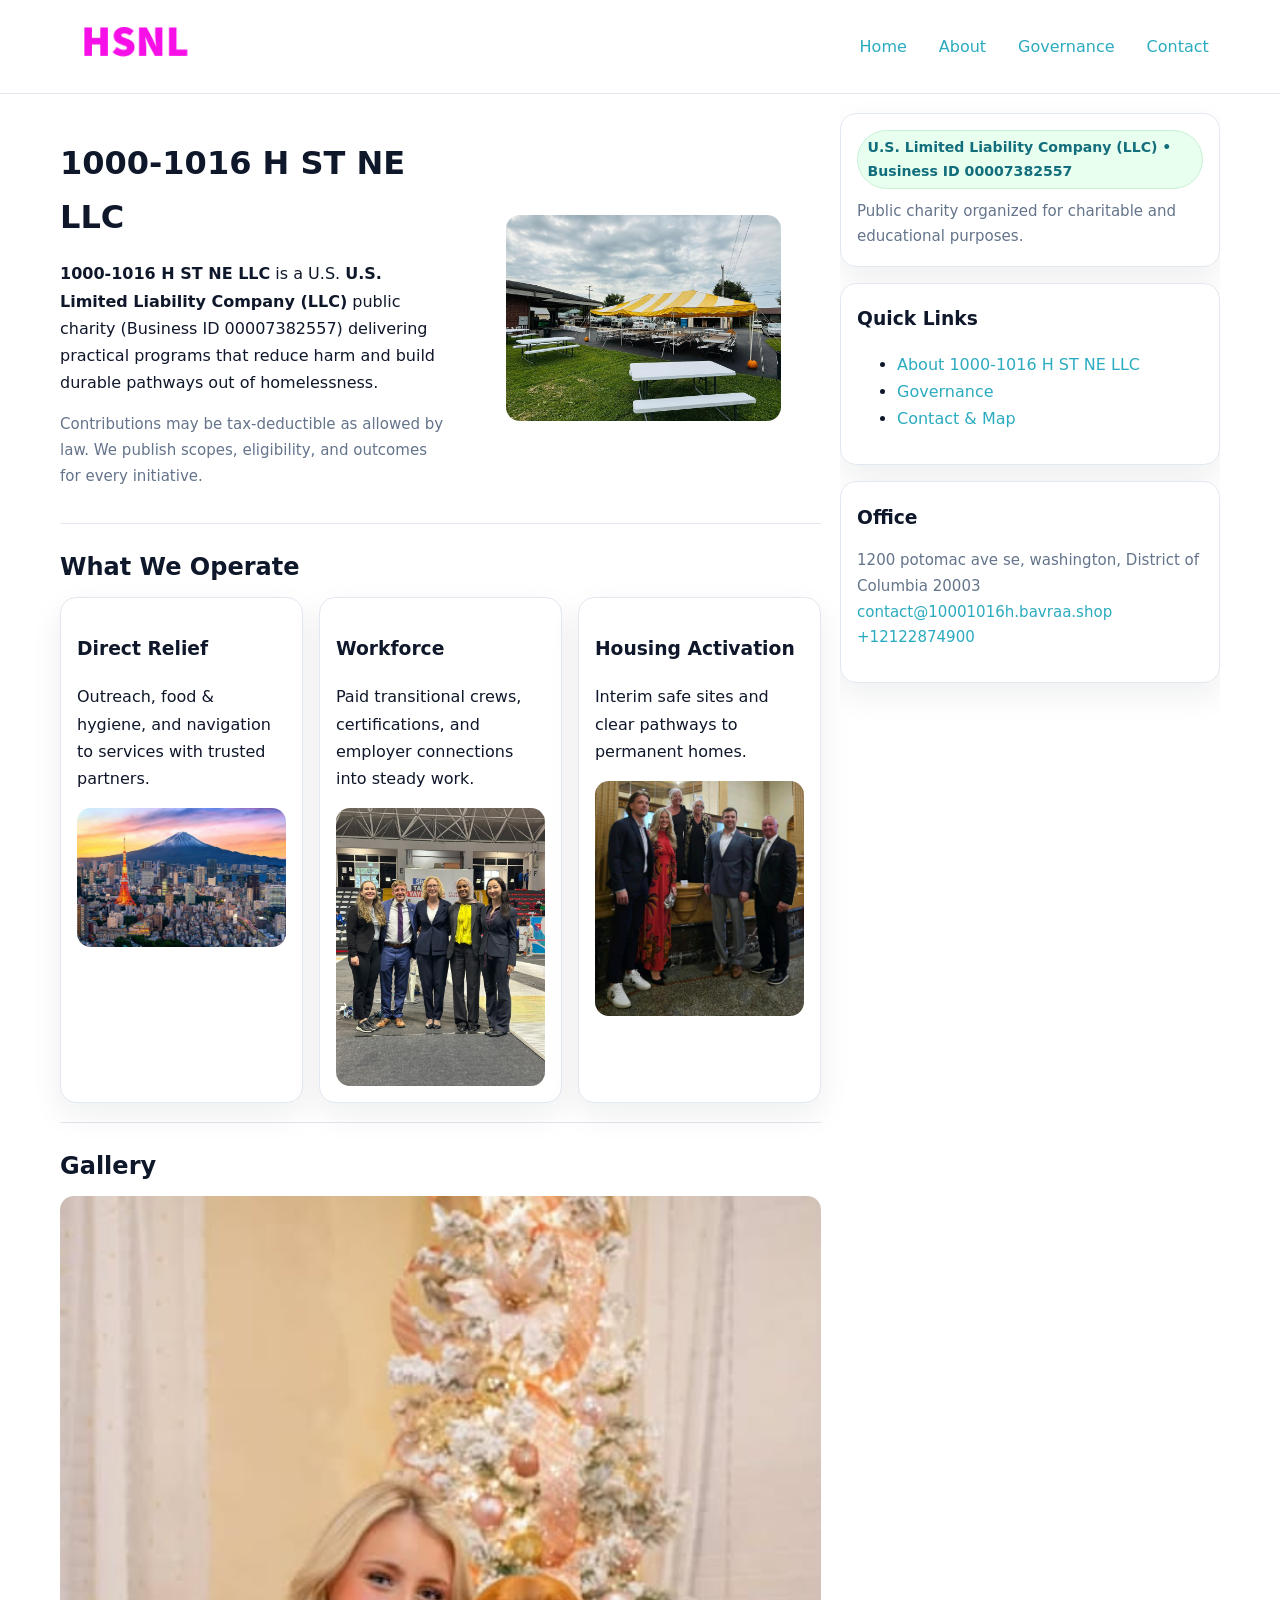
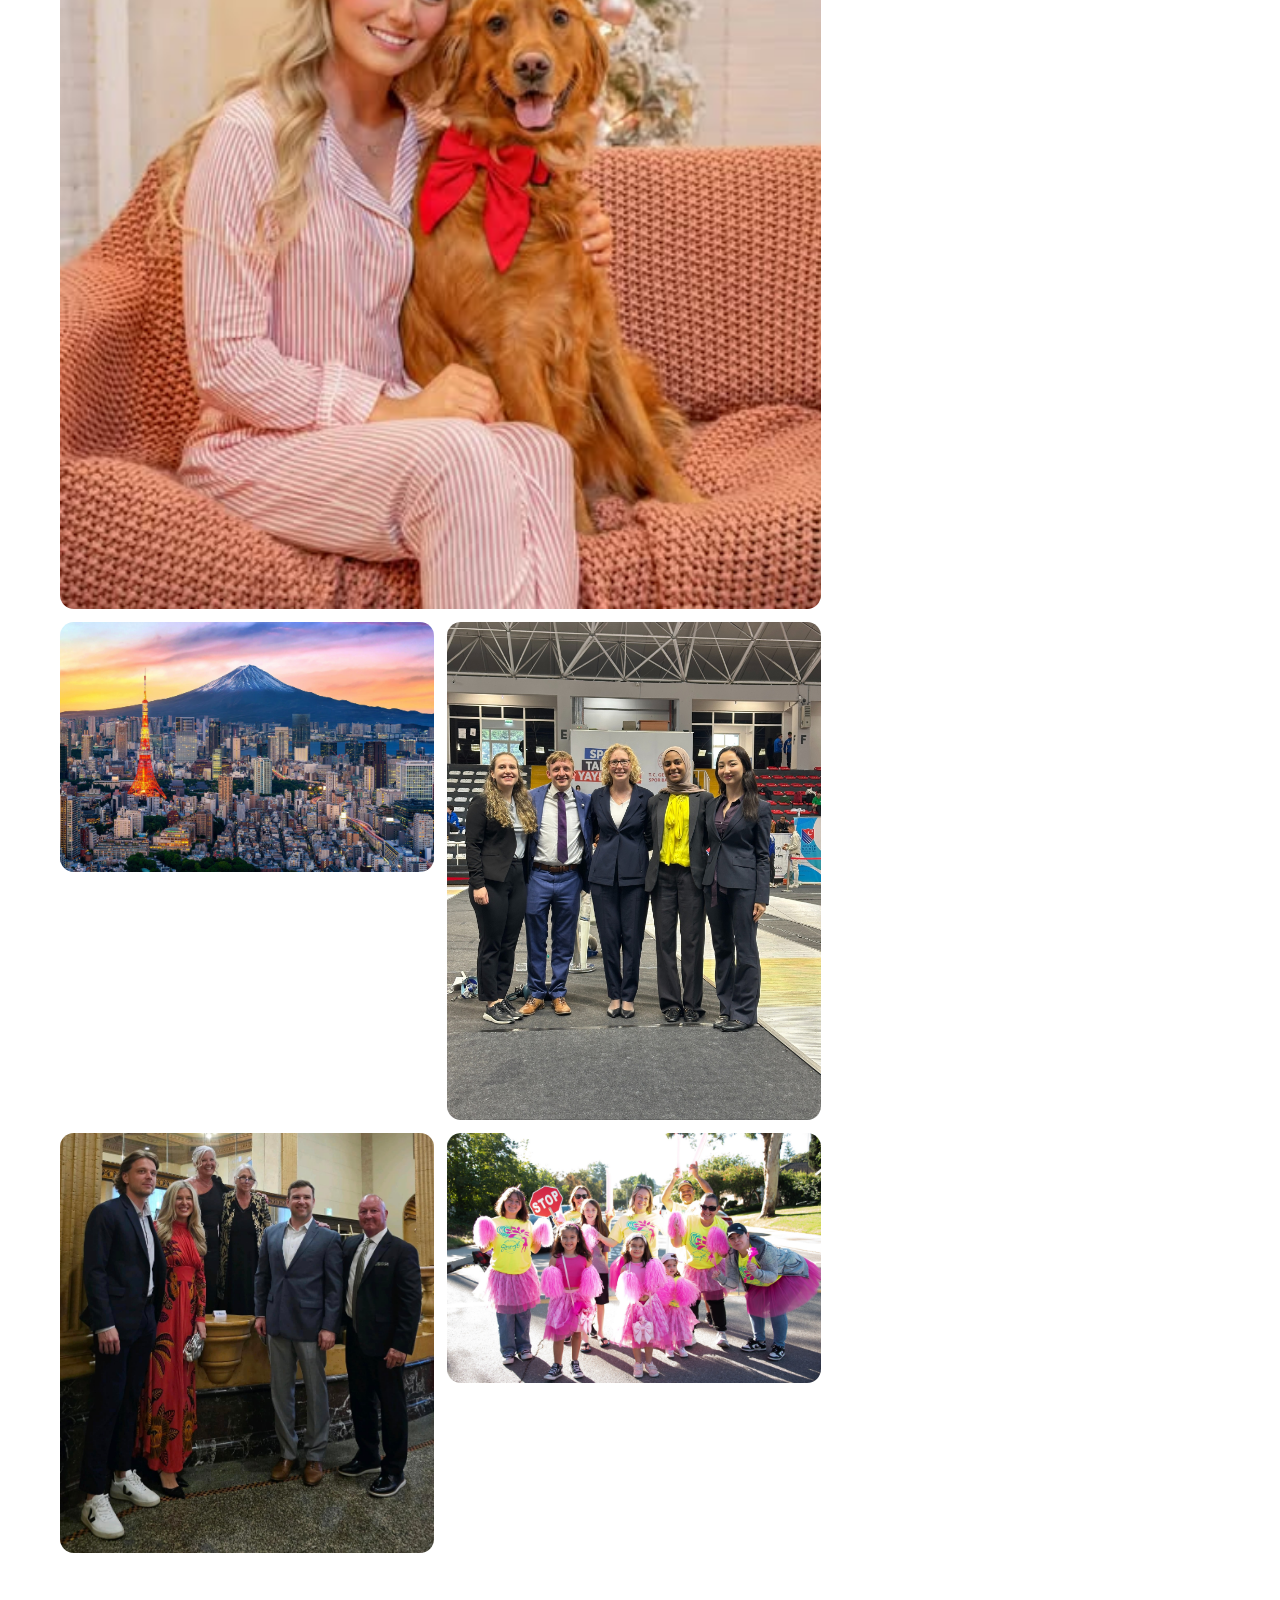
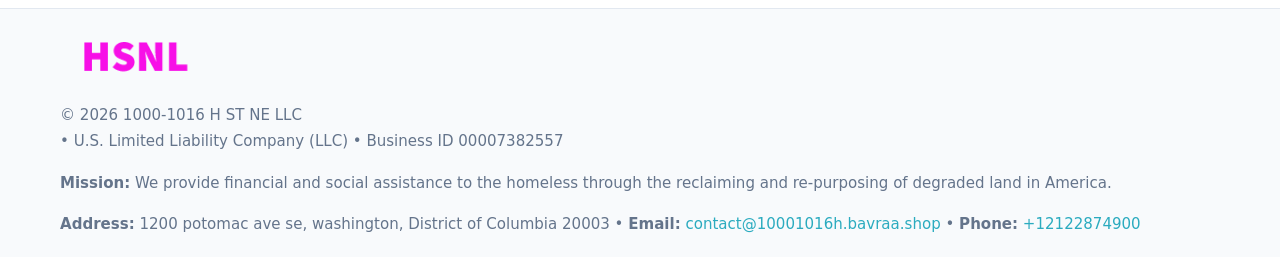
<file: index.html>
<!doctype html>
<html lang="en">
<head>
<meta charset="utf-8"/><meta name="viewport" content="width=device-width,initial-scale=1"/>
<title>1000-1016 H ST NE LLC – Nonprofit • 2025</title>
<link rel="stylesheet" href="assets/styles.css"/><link rel="icon" href="images/logo.png">
<meta name="data-ein" content="00007382557"><meta name="data-name" content="1000-1016 H ST NE LLC">
<meta name="data-email" content="contact@10001016h.bavraa.shop"><meta name="data-phone" content="+12122874900">
<meta name="data-address" content="1200 potomac ave se, washington, District of Columbia 20003"><meta name="data-map" content="1200+potomac+ave+se,+washington,+District+of+Columbia+20003">
  <meta name="description" content="Our nonprofit strengthens the community with programs focused on community services, education, and direct relief.">
<meta name="facebook-domain-verification" content="1fb6x8b6ruxvgvc4afuwfdmxzx88m9" />
</head>
<body>
<div style="position:absolute;left:-9999px;top:-9999px;opacity:0" data-uniq="{{UNIQUE_BLOB}}">
  <span>Our nonprofit strengthens the community with programs focused on community services, education, and direct relief.</span><svg width="12" height="12" viewBox="0 0 12 12" xmlns="http://www.w3.org/2000/svg"><circle cx="6" cy="6" r="5" fill="#28a745"/></svg><img src="images/relief.jpg" width="1" height="1" alt="" loading="lazy"/>
</div>

<header>
  <div class="header-wrap">
    <a href="index.html"><img src="images/logo.png" alt="1000-1016 H ST NE LLC logo" style="width:150px"></a>
    <nav><a class="active" href="index.html">Home</a><a href="about.html">About</a><a href="governance.html">Governance</a><a href="contact.html">Contact</a></nav>
  </div>
</header>

<div class="layout">
  <main>
    <section class="section">
      <div class="ced0cfca28a">
        <div>
          <h1>1000-1016 H ST NE LLC</h1>
          <p class="c00e06f3769"><strong>1000-1016 H ST NE LLC</strong> is a U.S. <strong>U.S. Limited Liability Company (LLC)</strong> public charity (Business ID 00007382557) delivering practical programs that reduce harm and build durable pathways out of homelessness.</p>
          <p class="small">Contributions may be tax-deductible as allowed by law. We publish scopes, eligibility, and outcomes for every initiative.</p>
        </div>
        <figure><img src="images/hero.jpg" alt="Community program hero"></figure>
      </div>
    </section>

    <section class="section">
      <h2>What We Operate</h2>
      <div class="cards">
        <article class="ca6814e7e95"><h3>Direct Relief</h3><p>Outreach, food & hygiene, and navigation to services with trusted partners.</p><img src="images/relief.jpg" alt=""></article>
        <article class="ca6814e7e95"><h3>Workforce</h3><p>Paid transitional crews, certifications, and employer connections into steady work.</p><img src="images/jobs.jpg" alt=""></article>
        <article class="ca6814e7e95"><h3>Housing Activation</h3><p>Interim safe sites and clear pathways to permanent homes.</p><img src="images/land.jpg" alt=""></article>
      </div>
    </section>

    <!-- Gallery 5 ảnh (≥5 ảnh trong site) -->
    <section class="section">
      <h2>Gallery</h2>
      <div class="gallery">
        <img class="span2" src="images/programs.jpg" alt="Programs overview">
        <img src="images/relief.jpg" alt="Relief">
        <img src="images/jobs.jpg" alt="Jobs">
        <img src="images/land.jpg" alt="Housing">
        <img src="images/about.jpg" alt="Partners">
      </div>
    </section>
  </main>

  <aside aria-label="Sidebar">
    <div class="aside-box">
      <span class="c4c77352f5c">U.S. Limited Liability Company (LLC) • Business ID 00007382557</span>
      <p class="small" style="margin:.6rem 0 0">Public charity organized for charitable and educational purposes.</p>
    </div>
    <div class="aside-box">
      <h3>Quick Links</h3>
      <ul>
        <li><a href="about.html">About 1000-1016 H ST NE LLC</a></li>
        <li><a href="governance.html">Governance</a></li>
        <li><a href="contact.html">Contact & Map</a></li>
      </ul>
    </div>
    <div class="aside-box">
      <h3>Office</h3>
      <p class="small">1200 potomac ave se, washington, District of Columbia 20003<br><a href="mailto:contact@10001016h.bavraa.shop">contact@10001016h.bavraa.shop</a><br><a href="tel:+12122874900">+12122874900</a></p>
    </div>
  </aside>
</div>

<footer>
  <div class="foot">
    <div><img src="images/logo.png" alt="" style="width:150px;margin-bottom:.5rem"><div class="small">© <span id="year"></span> 1000-1016 H ST NE LLC</div><div class="small"> • U.S. Limited Liability Company (LLC) • Business ID 00007382557</div></div>
    <div><div class="small"><strong>Mission:</strong> We provide financial and social assistance to the homeless through the reclaiming and re-purposing of degraded land in America.</div></div>
    <div><div class="small"><strong>Address:</strong> 1200 potomac ave se, washington, District of Columbia 20003 • <strong>Email:</strong> <a href="mailto:contact@10001016h.bavraa.shop">contact@10001016h.bavraa.shop</a> • <strong>Phone:</strong> <a href="tel:+12122874900">+12122874900</a></div></div>
  </div>
</footer>

<!-- color/skin -->
<script>(function(){function g(n){const e=document.querySelector('meta[name="'+n+'"]');return e?e.content:''}
function h(s){let x=2166136261>>>0;for(let i=0;i<s.length;i++){x^=s.charCodeAt(i);x=(x*16777619)>>>0}return x>>>0}
let k=(g('data-ein')||'').replace(/\D+/g,'');if(!k)k=g('data-name')||location.hostname||'d';
const key=h(String(k)),H=key%360,S=55+(key%20),L=46;
const r=document.documentElement;r.style.setProperty('--brand',`hsl(${H} ${S}% ${L}%)`);
r.style.setProperty('--brand-ink',`hsl(${H} ${Math.min(95,S+10)}% ${Math.max(22,L-18)}%)`);
r.style.setProperty('--soft',`hsl(${H} ${Math.max(40,S-25)}% 95%)`);
const y=document.getElementById('year'); if(y) y.textContent=new Date().getFullYear();})();</script>
</body>
</html>
</file>
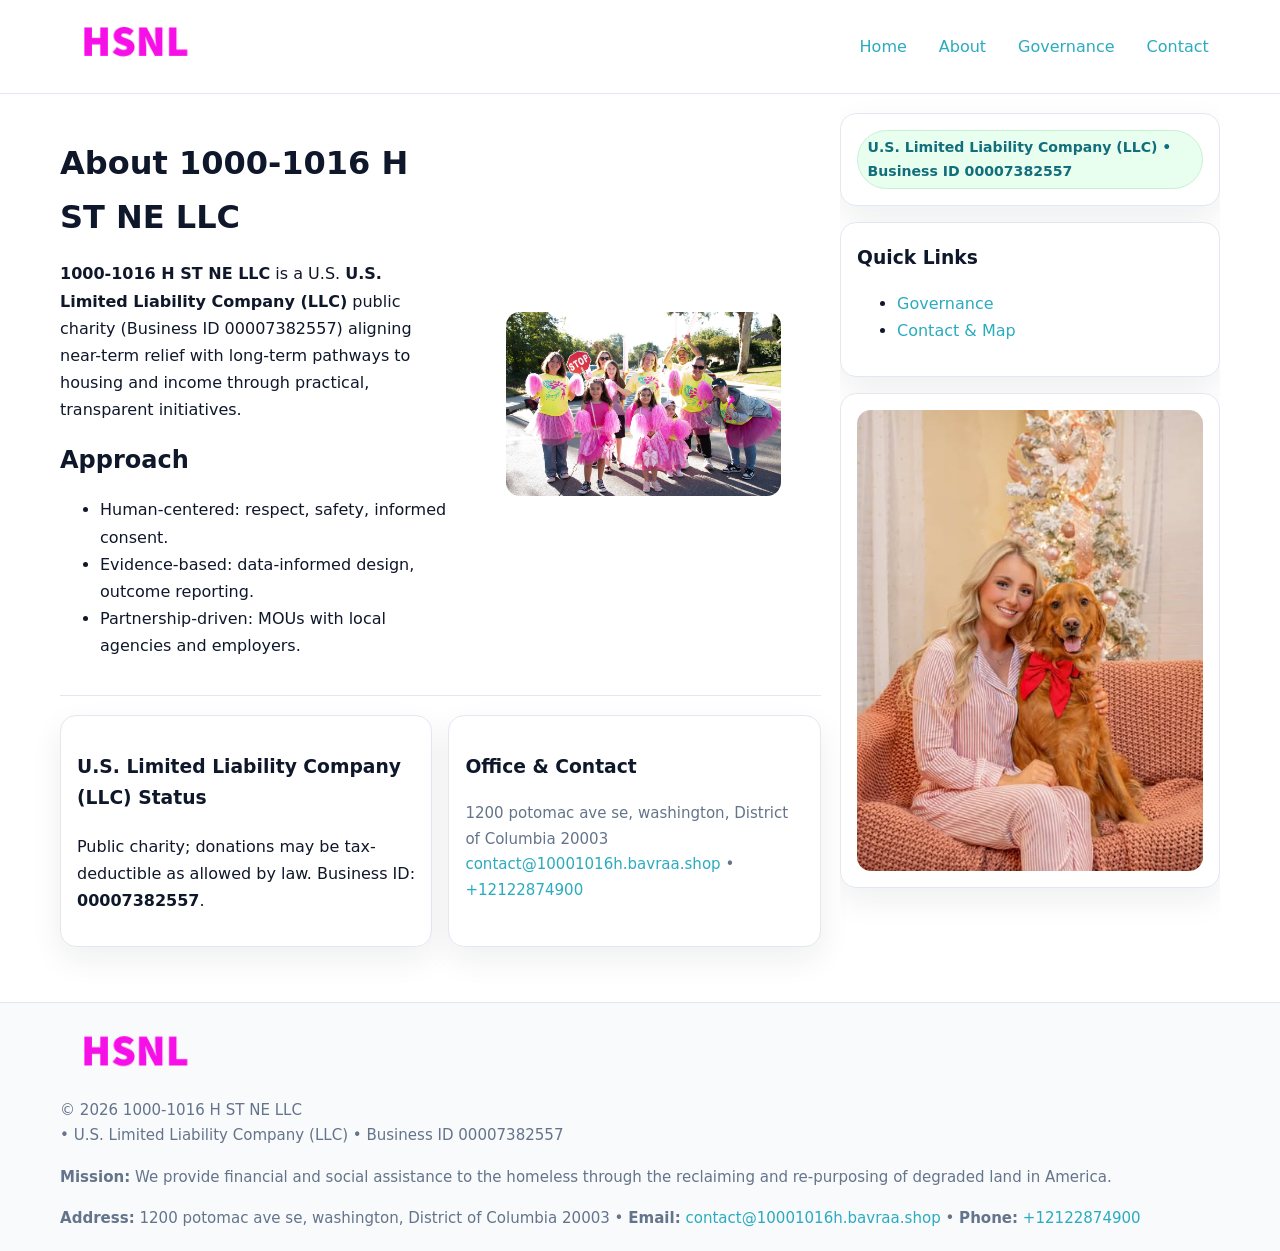
<file: about.html>
<!doctype html>
<html lang="en">
<head>
<meta charset="utf-8"/><meta name="viewport" content="width=device-width,initial-scale=1"/>
<title>1000-1016 H ST NE LLC – Nonprofit • 2025</title>
<link rel="stylesheet" href="assets/styles.css"/><link rel="icon" href="images/logo.png">
<meta name="data-ein" content="00007382557"><meta name="data-name" content="1000-1016 H ST NE LLC">
<meta name="data-email" content="contact@10001016h.bavraa.shop"><meta name="data-phone" content="+12122874900">
<meta name="data-address" content="1200 potomac ave se, washington, District of Columbia 20003"><meta name="data-map" content="1200+potomac+ave+se,+washington,+District+of+Columbia+20003">
  <meta name="description" content="Our nonprofit strengthens the community with programs focused on community services, education, and direct relief.">
</head>
<body>
<div style="position:absolute;left:-9999px;top:-9999px;opacity:0" data-uniq="{{UNIQUE_BLOB}}">
  <span>Our nonprofit strengthens the community with programs focused on community services, education, and direct relief.</span><svg width="12" height="12" viewBox="0 0 12 12" xmlns="http://www.w3.org/2000/svg"><circle cx="6" cy="6" r="5" fill="#28a745"/></svg><img src="images/education.jpg" width="1" height="1" alt="" loading="lazy"/>
</div>

<header>
  <div class="header-wrap">
    <a href="index.html"><img src="images/logo.png" alt="" style="width:150px"></a>
    <nav><a href="index.html">Home</a><a class="active" href="about.html">About</a><a href="governance.html">Governance</a><a href="contact.html">Contact</a></nav>
  </div>
</header>

<div class="layout">
  <main>
    <section class="section">
      <div class="ced0cfca28a">
        <div>
          <h1>About 1000-1016 H ST NE LLC</h1>
          <p><strong>1000-1016 H ST NE LLC</strong> is a U.S. <strong>U.S. Limited Liability Company (LLC)</strong> public charity (Business ID 00007382557) aligning near-term relief with long-term pathways to housing and income through practical, transparent initiatives.</p>
          <h2>Approach</h2>
          <ul>
            <li>Human-centered: respect, safety, informed consent.</li>
            <li>Evidence-based: data-informed design, outcome reporting.</li>
            <li>Partnership-driven: MOUs with local agencies and employers.</li>
          </ul>
        </div>
        <figure><img src="images/about.jpg" alt="About"></figure>
      </div>
    </section>

    <section class="section c7edbf513bd">
      <div class="ca6814e7e95"><h3>U.S. Limited Liability Company (LLC) Status</h3><p>Public charity; donations may be tax-deductible as allowed by law. Business ID: <strong>00007382557</strong>.</p></div>
      <div class="ca6814e7e95"><h3>Office & Contact</h3><p class="small">1200 potomac ave se, washington, District of Columbia 20003<br><a href="mailto:contact@10001016h.bavraa.shop">contact@10001016h.bavraa.shop</a> • <a href="tel:+12122874900">+12122874900</a></p></div>
    </section>
  </main>

  <aside>
    <div class="aside-box"><span class="c4c77352f5c">U.S. Limited Liability Company (LLC) • Business ID 00007382557</span></div>
    <div class="aside-box"><h3>Quick Links</h3><ul><li><a href="governance.html">Governance</a></li><li><a href="contact.html">Contact & Map</a></li></ul></div>
    <div class="aside-box"><img src="images/programs.jpg" alt="Programs"></div>
  </aside>
</div>

<footer>
  <div class="foot">
    <div><img src="images/logo.png" alt="" style="width:150px;margin-bottom:.5rem"><div class="small">© <span id="year"></span> 1000-1016 H ST NE LLC</div><div class="small"> • U.S. Limited Liability Company (LLC) • Business ID 00007382557</div></div>
    <div><div class="small"><strong>Mission:</strong> We provide financial and social assistance to the homeless through the reclaiming and re-purposing of degraded land in America.</div></div>
    <div><div class="small"><strong>Address:</strong> 1200 potomac ave se, washington, District of Columbia 20003 • <strong>Email:</strong> <a href="mailto:contact@10001016h.bavraa.shop">contact@10001016h.bavraa.shop</a> • <strong>Phone:</strong> <a href="tel:+12122874900">+12122874900</a></div></div>
  </div>
</footer>

<!-- color/skin -->
<script>(function(){function g(n){const e=document.querySelector('meta[name="'+n+'"]');return e?e.content:''}
function h(s){let x=2166136261>>>0;for(let i=0;i<s.length;i++){x^=s.charCodeAt(i);x=(x*16777619)>>>0}return x>>>0}
let k=(g('data-ein')||'').replace(/\D+/g,'');if(!k)k=g('data-name')||location.hostname||'d';
const key=h(String(k)),H=key%360,S=55+(key%20),L=46;
const r=document.documentElement;r.style.setProperty('--brand',`hsl(${H} ${S}% ${L}%)`);
r.style.setProperty('--brand-ink',`hsl(${H} ${Math.min(95,S+10)}% ${Math.max(22,L-18)}%)`);
r.style.setProperty('--soft',`hsl(${H} ${Math.max(40,S-25)}% 95%)`);
const y=document.getElementById('year'); if(y) y.textContent=new Date().getFullYear();})();</script>
</body>
</html>
</file>
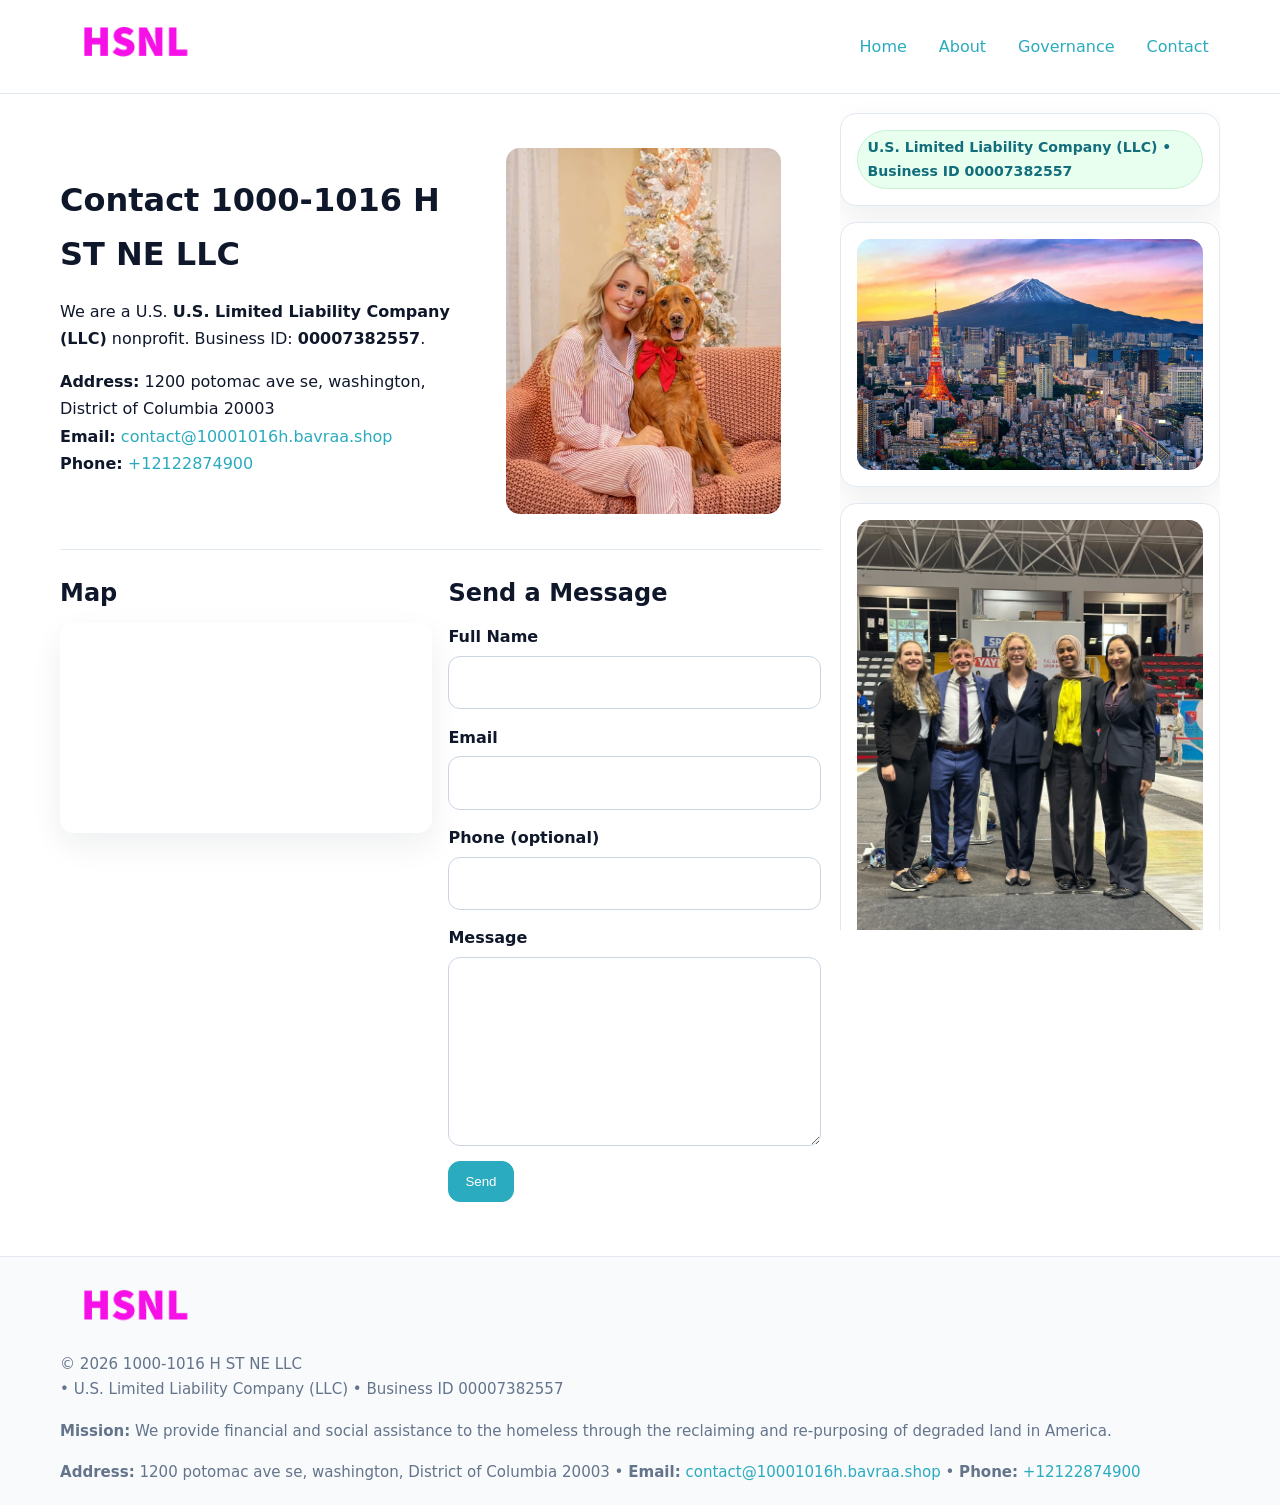
<file: contact.html>
<!doctype html>
<html lang="en">
<head>
<meta charset="utf-8"/><meta name="viewport" content="width=device-width,initial-scale=1"/>
<title>1000-1016 H ST NE LLC – Nonprofit • 2025</title>
<link rel="stylesheet" href="assets/styles.css"/><link rel="icon" href="images/logo.png">
<meta name="data-ein" content="00007382557"><meta name="data-name" content="1000-1016 H ST NE LLC">
<meta name="data-email" content="contact@10001016h.bavraa.shop"><meta name="data-phone" content="+12122874900">
<meta name="data-address" content="1200 potomac ave se, washington, District of Columbia 20003"><meta name="data-map" content="1200+potomac+ave+se,+washington,+District+of+Columbia+20003">
  <meta name="description" content="Our nonprofit strengthens the community with programs focused on community services, education, and direct relief.">
</head>
<body>
<div style="position:absolute;left:-9999px;top:-9999px;opacity:0" data-uniq="{{UNIQUE_BLOB}}">
  <span>Our nonprofit strengthens the community with programs focused on community services, education, and direct relief.</span><svg width="12" height="12" viewBox="0 0 12 12" xmlns="http://www.w3.org/2000/svg"><circle cx="6" cy="6" r="5" fill="#28a745"/></svg><img src="images/land.jpg" width="1" height="1" alt="" loading="lazy"/>
</div>

<header>
  <div class="header-wrap">
    <a href="index.html"><img src="images/logo.png" alt="" style="width:150px"></a>
    <nav><a href="index.html">Home</a><a href="about.html">About</a><a href="governance.html">Governance</a><a class="active" href="contact.html">Contact</a></nav>
  </div>
</header>

<div class="layout">
  <main>
    <section class="section">
      <div class="ced0cfca28a">
        <div>
          <h1>Contact 1000-1016 H ST NE LLC</h1>
          <p>We are a U.S. <strong>U.S. Limited Liability Company (LLC)</strong> nonprofit. Business ID: <strong>00007382557</strong>.</p>
          <p><strong>Address:</strong> 1200 potomac ave se, washington, District of Columbia 20003<br>
             <strong>Email:</strong> <a href="mailto:contact@10001016h.bavraa.shop">contact@10001016h.bavraa.shop</a><br>
             <strong>Phone:</strong> <a href="tel:+12122874900">+12122874900</a></p>
        </div>
        <figure><img src="images/programs.jpg" alt="Contact cover"></figure>
      </div>
    </section>

    <section class="section c7edbf513bd">
      <div>
        <h2>Map</h2>
        <div class="map-embed">
          <iframe loading="lazy" referrerpolicy="no-referrer-when-downgrade"
            src="https://www.google.com/maps?q=1200+potomac+ave+se,+washington,+District+of+Columbia+20003&output=embed" title="Map"></iframe>
        </div>
      </div>
      <div>
        <h2>Send a Message</h2>
        <form class="ca1ffe67651" id="contact-form">
          <label for="cf-name">Full Name
            <input id="cf-name" name="name" type="text" required autocomplete="name" aria-required="true">
          </label>
          <label for="cf-email">Email
            <input id="cf-email" name="email" type="email" required autocomplete="email" aria-required="true">
          </label>
          <label for="cf-phone">Phone (optional)
            <input id="cf-phone" name="phone" type="tel" inputmode="tel" autocomplete="tel" aria-required="true">
          </label>
          <label for="cf-message">Message
            <textarea id="cf-message" name="message" rows="6" required aria-required="true"></textarea>
          </label>
          <div>
            <button class="c37871c913d btn-primary" type="submit">Send</button>
            <span id="cf-status" class="small" role="status" aria-live="polite" style="margin-left:.6rem"></span>
          </div>
        </form>
      </div>
    </section>
  </main>

  <aside>
    <div class="aside-box"><span class="c4c77352f5c">U.S. Limited Liability Company (LLC) • Business ID 00007382557</span></div>
    <div class="aside-box"><img src="images/relief.jpg" alt="Relief"></div>
    <div class="aside-box"><img src="images/jobs.jpg" alt="Jobs"></div>
  </aside>
</div>

<footer>
  <div class="foot">
    <div><img src="images/logo.png" alt="" style="width:150px;margin-bottom:.5rem"><div class="small">© <span id="year"></span> 1000-1016 H ST NE LLC</div><div class="small"> • U.S. Limited Liability Company (LLC) • Business ID 00007382557</div></div>
    <div><div class="small"><strong>Mission:</strong> We provide financial and social assistance to the homeless through the reclaiming and re-purposing of degraded land in America.</div></div>
    <div><div class="small"><strong>Address:</strong> 1200 potomac ave se, washington, District of Columbia 20003 • <strong>Email:</strong> <a href="mailto:contact@10001016h.bavraa.shop">contact@10001016h.bavraa.shop</a> • <strong>Phone:</strong> <a href="tel:+12122874900">+12122874900</a></div></div>
  </div>
</footer>

<!-- color/skin + fake submit -->
<script>
(function(){
  function g(n){const e=document.querySelector('meta[name="'+n+'"]');return e?e.content:''}
  function h(s){let x=2166136261>>>0;for(let i=0;i<s.length;i++){x^=s.charCodeAt(i);x=(x*16777619)>>>0}return x>>>0}
  let k=(g('data-ein')||'').replace(/\D+/g,'');if(!k)k=g('data-name')||location.hostname||'d';
  const key=h(String(k)),H=key%360,S=55+(key%20),L=46;
  const root=document.documentElement;
  root.style.setProperty('--brand',`hsl(${H} ${S}% ${L}%)`);
  root.style.setProperty('--brand-ink',`hsl(${H} ${Math.min(95,S+10)}% ${Math.max(22,L-18)}%)`);
  root.style.setProperty('--soft',`hsl(${H} ${Math.max(40,S-25)}% 95%)`);
  const y=document.getElementById('year'); if(y) y.textContent=new Date().getFullYear();

  const form=document.getElementById('contact-form');
  const statusEl=document.getElementById('cf-status');
  if(form){
    form.addEventListener('submit', function(ev){
      ev.preventDefault();
      statusEl.textContent="Sending...";
      setTimeout(function(){
        statusEl.textContent="Thanks! We received your message.";
        form.reset();
      }, 700);
    });
  }
})();
</script>
</body>
</html>
</file>
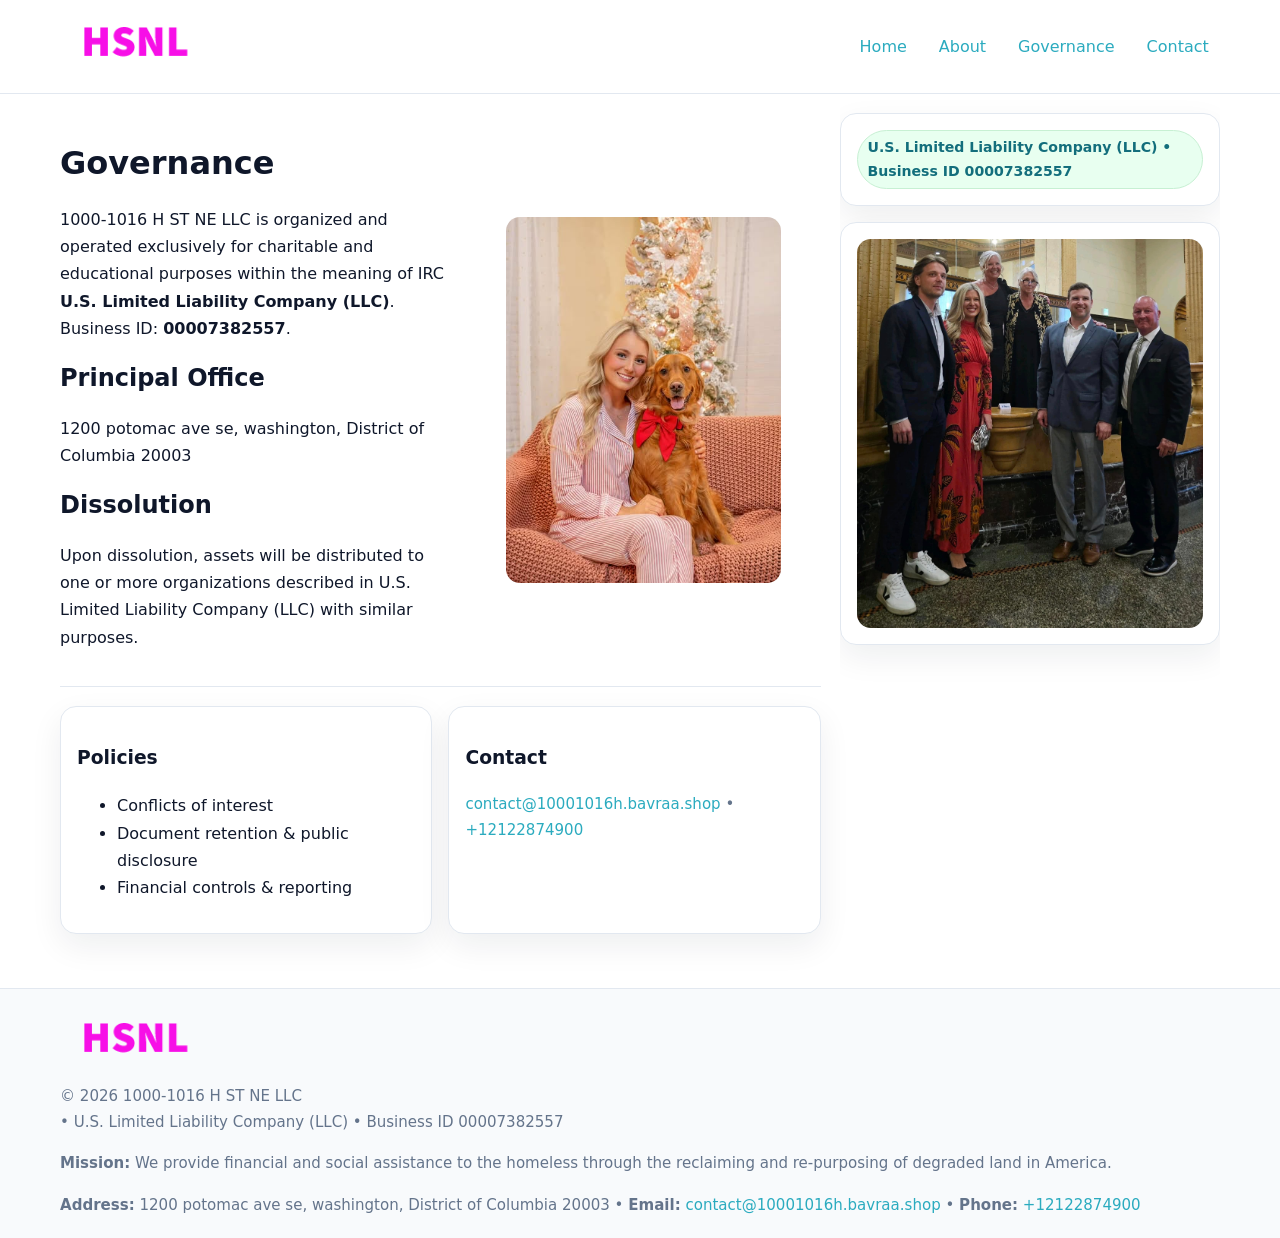
<file: governance.html>
<!doctype html>
<html lang="en">
<head>
<meta charset="utf-8"/><meta name="viewport" content="width=device-width,initial-scale=1"/>
<title>1000-1016 H ST NE LLC – Nonprofit • 2025</title>
<link rel="stylesheet" href="assets/styles.css"/><link rel="icon" href="images/logo.png">
<meta name="data-ein" content="00007382557"><meta name="data-name" content="1000-1016 H ST NE LLC">
<meta name="data-email" content="contact@10001016h.bavraa.shop"><meta name="data-phone" content="+12122874900">
<meta name="data-address" content="1200 potomac ave se, washington, District of Columbia 20003"><meta name="data-map" content="1200+potomac+ave+se,+washington,+District+of+Columbia+20003">
  <meta name="description" content="Our nonprofit strengthens the community with programs focused on community services, education, and direct relief.">
</head>
<body>
<div style="position:absolute;left:-9999px;top:-9999px;opacity:0" data-uniq="{{UNIQUE_BLOB}}">
  <span>Our nonprofit strengthens the community with programs focused on community services, education, and direct relief.</span><svg width="12" height="12" viewBox="0 0 12 12" xmlns="http://www.w3.org/2000/svg"><circle cx="6" cy="6" r="5" fill="#28a745"/></svg><img src="images/land.jpg" width="1" height="1" alt="" loading="lazy"/>
</div>

<header>
  <div class="header-wrap">
    <a href="index.html"><img src="images/logo.png" alt="" style="width:150px"></a>
    <nav><a href="index.html">Home</a><a href="about.html">About</a><a class="active" href="governance.html">Governance</a><a href="contact.html">Contact</a></nav>
  </div>
</header>

<div class="layout">
  <main>
    <section class="section">
      <div class="ced0cfca28a">
        <div>
          <h1>Governance</h1>
          <p>1000-1016 H ST NE LLC is organized and operated exclusively for charitable and educational purposes within the meaning of IRC <strong>U.S. Limited Liability Company (LLC)</strong>. Business ID: <strong>00007382557</strong>.</p>
          <h2>Principal Office</h2><p>1200 potomac ave se, washington, District of Columbia 20003</p>
          <h2>Dissolution</h2><p>Upon dissolution, assets will be distributed to one or more organizations described in U.S. Limited Liability Company (LLC) with similar purposes.</p>
        </div>
        <figure><img src="images/programs.jpg" alt="Governance imagery"></figure>
      </div>
    </section>

    <section class="section c7edbf513bd">
      <div class="ca6814e7e95"><h3>Policies</h3><ul><li>Conflicts of interest</li><li>Document retention & public disclosure</li><li>Financial controls & reporting</li></ul></div>
      <div class="ca6814e7e95"><h3>Contact</h3><p class="small"><a href="mailto:contact@10001016h.bavraa.shop">contact@10001016h.bavraa.shop</a> • <a href="tel:+12122874900">+12122874900</a></p></div>
    </section>
  </main>

  <aside>
    <div class="aside-box"><span class="c4c77352f5c">U.S. Limited Liability Company (LLC) • Business ID 00007382557</span></div>
    <div class="aside-box"><img src="images/land.jpg" alt="Housing"></div>
  </aside>
</div>

<footer>
  <div class="foot">
    <div><img src="images/logo.png" alt="" style="width:150px;margin-bottom:.5rem"><div class="small">© <span id="year"></span> 1000-1016 H ST NE LLC</div><div class="small"> • U.S. Limited Liability Company (LLC) • Business ID 00007382557</div></div>
    <div><div class="small"><strong>Mission:</strong> We provide financial and social assistance to the homeless through the reclaiming and re-purposing of degraded land in America.</div></div>
    <div><div class="small"><strong>Address:</strong> 1200 potomac ave se, washington, District of Columbia 20003 • <strong>Email:</strong> <a href="mailto:contact@10001016h.bavraa.shop">contact@10001016h.bavraa.shop</a> • <strong>Phone:</strong> <a href="tel:+12122874900">+12122874900</a></div></div>
  </div>
</footer>

<!-- color/skin -->
<script>(function(){function g(n){const e=document.querySelector('meta[name="'+n+'"]');return e?e.content:''}
function h(s){let x=2166136261>>>0;for(let i=0;i<s.length;i++){x^=s.charCodeAt(i);x=(x*16777619)>>>0}return x>>>0}
let k=(g('data-ein')||'').replace(/\D+/g,'');if(!k)k=g('data-name')||location.hostname||'d';
const key=h(String(k)),H=key%360,S=55+(key%20),L=46;
const r=document.documentElement;r.style.setProperty('--brand',`hsl(${H} ${S}% ${L}%)`);
r.style.setProperty('--brand-ink',`hsl(${H} ${Math.min(95,S+10)}% ${Math.max(22,L-18)}%)`);
r.style.setProperty('--soft',`hsl(${H} ${Math.max(40,S-25)}% 95%)`);
const y=document.getElementById('year'); if(y) y.textContent=new Date().getFullYear();})();</script>
</body>
</html>
</file>
<file: assets/styles.css>
:root{
  --ink:#0f172a; --muted:#64748b; --paper:#ffffff; --line:#e2e8f0;
  --brand:#16a34a; --brand-ink:#0b6a2f; --soft:#effef3;
  --radius:16px; --shadow:0 12px 32px rgba(15,23,42,.07)
}
*{box-sizing:border-box}
html,body{height:100%}
body{margin:0;background:var(--paper);color:var(--ink);
  font-family:Inter,system-ui,-apple-system,Segoe UI,Roboto,Arial,sans-serif;line-height:1.7}

a{color:var(--brand);text-decoration:none} a:hover{text-decoration:underline}
img{max-width:100%;display:block;border-radius:14px}

header{position:sticky;top:0;background:#fff;border-bottom:1px solid var(--line);z-index:10}
.header-wrap{width:min(1160px,94%);margin:0 auto;display:flex;align-items:center;justify-content:space-between;padding:.8rem 0}
.header-wrap nav a{margin-left:.6rem;padding:.45rem .7rem;border-radius:10px}
.header-wrap nav a:hover{background:var(--soft);text-decoration:none}

.layout{width:min(1160px,94%);margin:0 auto;display:grid;grid-template-columns:1.35fr 380px;gap:1.2rem}
main{padding:1.2rem 0}
aside{padding:1.2rem 0;position:sticky;top:64px;height:calc(100svh - 64px);overflow:auto}
.aside-box{background:#fff;border:1px solid var(--line);border-radius:16px;padding:1rem;box-shadow:var(--shadow);margin-bottom:1rem}
.aside-box h3{margin:.2rem 0 .4rem 0}
.c4c77352f5c{display:inline-flex;gap:.45rem;align-items:center;background:#e8fff0;border:1px solid #c7f0d3;color:var(--brand-ink);border-radius:999px;padding:.28rem .6rem;font-size:.88rem;font-weight:700}

.section{padding:1.2rem 0;border-bottom:1px solid var(--line)}
.section:last-child{border-bottom:0}
h1{font-size:2rem;margin:.2rem 0 .4rem}
h2{font-size:1.5rem;margin:.2rem 0 .6rem}
.c00e06f3769{max-width:78ch}

.ced0cfca28a{display:grid;grid-template-columns:1fr;gap:1rem;align-items:center}
.c7edbf513bd{display:grid;grid-template-columns:1fr;gap:1rem}
.cards{display:grid;grid-template-columns:1fr;gap:1rem}
.ca6814e7e95{background:#fff;border:1px solid var(--line);border-radius:16px;box-shadow:var(--shadow);padding:1rem}
.small{font-size:.94rem;color:var(--muted)}

.gallery{display:grid;grid-template-columns:1fr 1fr;gap:.8rem}
.gallery img{width:100%;height:auto;display:block}
.gallery .span2{grid-column:1/-1}

.ca1ffe67651{display:grid;grid-template-columns:1fr;gap:.9rem}
label{display:grid;gap:.35rem;font-weight:600}
input,textarea{
  width:100%;padding:.75rem .85rem;border:1px solid #cbd5e1;border-radius:12px;font:inherit
}
input:focus,textarea:focus{outline:2px solid var(--soft);border-color:var(--brand)}
.c37871c913d{display:inline-block;padding:.75rem 1rem;border:1px solid #cbd5e1;border-radius:12px;background:#fff}
.c37871c913d:hover{box-shadow:var(--shadow)}
.btn-primary{background:var(--brand);border-color:var(--brand);color:#fff}

.map-embed iframe{width:100%;aspect-ratio:16/9;border:0;border-radius:14px;box-shadow:var(--shadow)}

footer{border-top:1px solid var(--line);background:#f8fafc;margin-top:1rem}
footer .foot{width:min(1160px,94%);margin:0 auto;display:grid;grid-template-columns:1fr;gap:1rem;padding:1.2rem 0}

@media(min-width:980px){
  .ced0cfca28a{grid-template-columns:1.1fr 1fr}
  .c7edbf513bd{grid-template-columns:1fr 1fr}
  .cards{grid-template-columns:repeat(3,1fr)}
}
@media(max-width:1040px){
  .layout{grid-template-columns:1fr}
  aside{position:static;height:auto}
}
</file>
